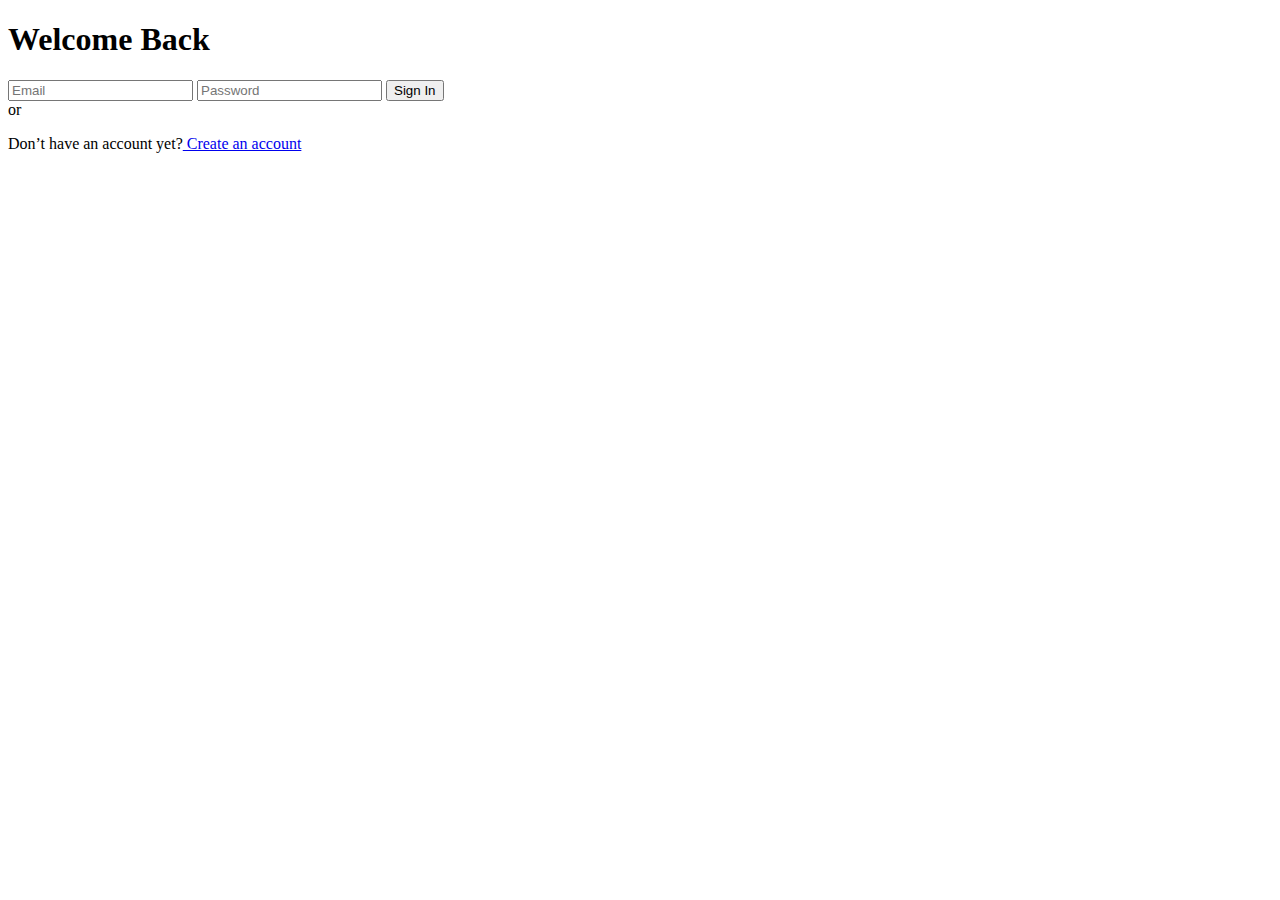
<file: login.html>
<!DOCTYPE html>
<html lang="en">
<head>
    <meta charset="UTF-8">
    <meta name="viewport" content="width=device-width, initial-scale=1.0">
    <title>Document</title>
    <link rel="stylesheet" href="login.css">
    <link rel="stylesheet" href="https://fonts.googleapis.com/css2?family=Material+Symbols+Outlined:opsz,wght,FILL,GRAD@20..48,100..700,0..1,-50..200" />
    <link rel="stylesheet" href="https://cdnjs.cloudflare.com/ajax/libs/font-awesome/6.3.0/css/all.min.css">
</head>
<body>
    <div class="container">
        <h1>Welcome Back</h1>
        <form>
          <input type="email" placeholder="Email" required class="inp-1">
          <input type="password" placeholder="Password" required class="inp-2">
          <button type="submit" class="btn">Sign In</button>
        </form>
      </div>

     

    <div class="orsection" id="orsection">
        
        or
       
    </div>

    <div class="googleicon">

    </div>
    <div class="facebookicon"></div>

    <p class="haveaccount">Don’t have an account yet?<a class="create-acc" href="pagefour.html"> Create an account</a> </p>
</body>
</html>
</file>
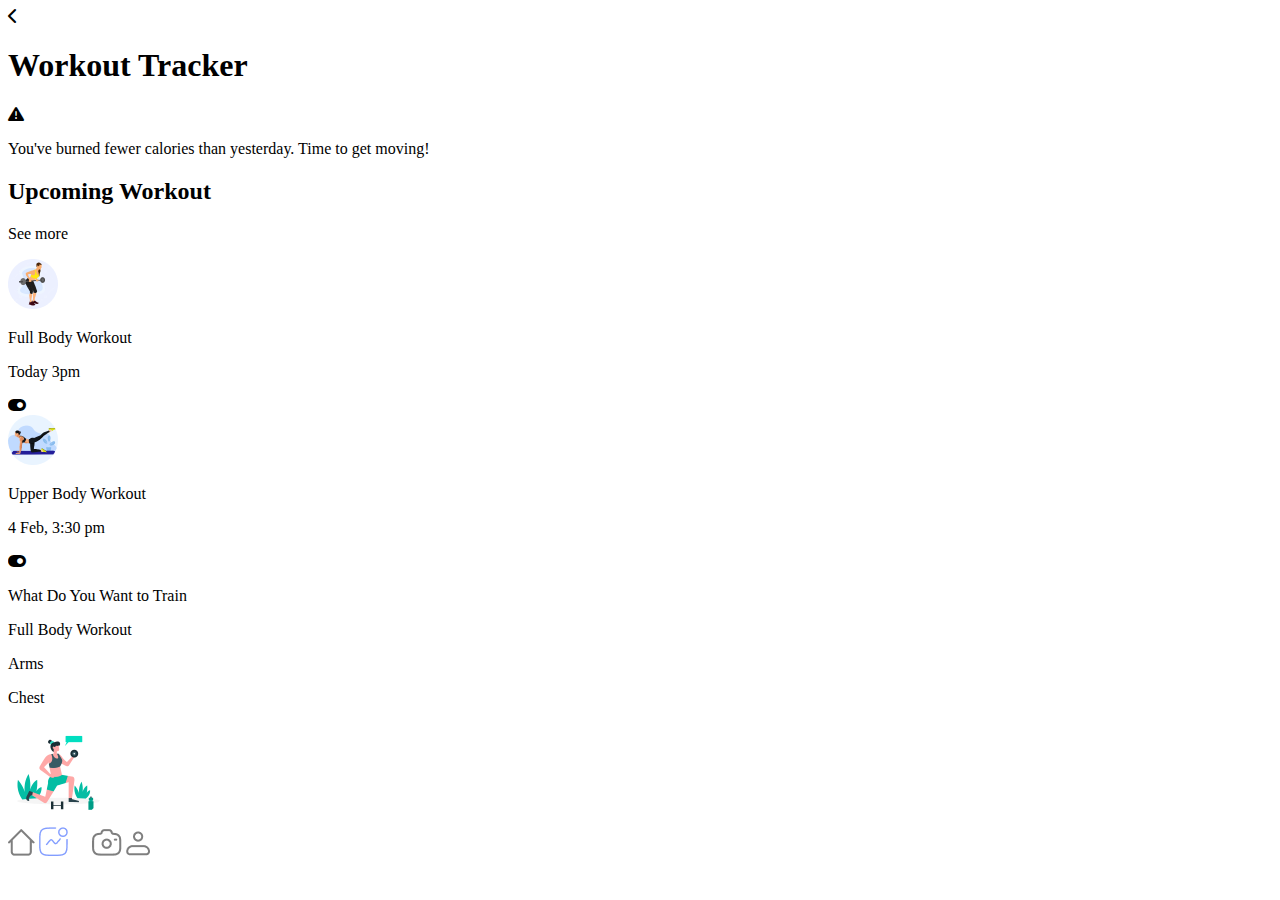
<file: pageeight.html>
<!DOCTYPE html>
<html lang="en">
<head>
    <meta charset="UTF-8">
    <meta name="viewport" content="width=device-width, initial-scale=1.0">
    <title>Document</title>
    <link rel="stylesheet" href="pageeight.css">
    <link rel="stylesheet" href="https://fonts.googleapis.com/css2?family=Material+Symbols+Outlined:opsz,wght,FILL,GRAD@20..48,100..700,0..1,-50..200" />
    <link rel="stylesheet" href="https://cdnjs.cloudflare.com/ajax/libs/font-awesome/6.3.0/css/all.min.css">
    
</head>
<body>
    <header>
        <div class="heading">
            <div class="chevron-left">
                <i class="fa-solid fa-chevron-left"></i>
            </div>
            <h1>
                Workout Tracker
            </h1>
        </div>
    </header>

    <section>
        <div class="warning">
            

            <i class="fa-solid fa-triangle-exclamation" id="alert"></i>
            <p class="warning-text">
                You've burned fewer calories than yesterday. Time to get moving! 
            </p>
        </div>
    </section>

    <section>
        <div class="upcoming-workout">
            <h2>
                Upcoming Workout
            </h2>
            <p class="see-more">See more</p>
        </div>
       
        <div class="card-1">
            <img class="card-1-img" src="./src/images/card-1.png" alt="">
            
                <p class="card-text-1">Full Body Workout</p>
                <p class="card-text-2">Today 3pm</p>

                <i class="fa-solid fa-toggle-on"></i>
        </div>

        <div class="card-2">
            <img class="card-2-img" src="./src/images/card-2.png" alt="">
            
                <p class="card-text-2-1">Upper Body Workout</p>
                <p class="card-text-2-2">4 Feb, 3:30 pm</p>

                <i class="fa-solid fa-toggle-on"></i>
        </div>

    </section>

    <section>
        <p class="train-text-que">What Do You Want to Train</p>

        <div class="box-1">
            <div class="box-1-titles">
                <p class="box-1-title-1">Full Body Workout</p>
                <p class="box-1-title-2">Arms</p>
                <p class="box-1-title-3">Chest</p>
            </div>
            <div class="box-1-img">
                <img class="box-1-img-1" src="./src/images/box-1-img-1.png" alt="">
            </div>
        </div>
    </section>

   
        <div class="footer">
            <div class="footer-icons">
                
                <img class="img-icon-1" src="./src/images/home.png" alt="">
               <img class="img-icon-2" src="./src/images/graph.png" alt="">
               <span class="search">
                <i class="fa-solid  fa-magnifying-glass" style="color: #ffffff;" id="search-icon"></i>
               </span>
               <img class="img-icon-3" src="./src/images/camera.png" alt="">
               <img class="img-icon-4" src="./src/images/person.png" alt="">
            </div>
        </div>
   
</body>
</html>
</file>
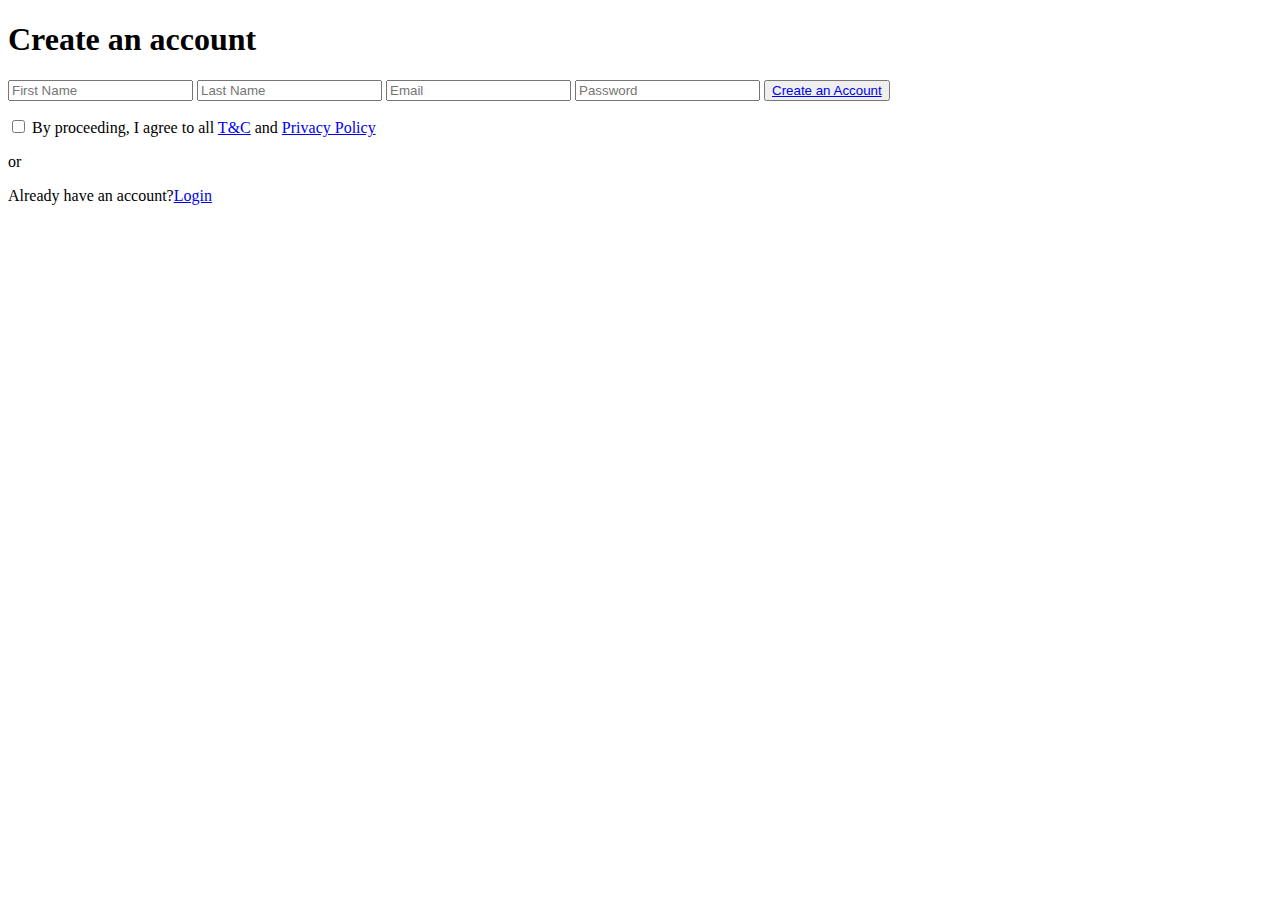
<file: pagefour.html>
<!DOCTYPE html>
<html lang="en">
<head>
    <meta charset="UTF-8">
    <meta name="viewport" content="width=device-width, initial-scale=1.0">
    <title>Document</title>
    <link rel="stylesheet" href="pagefour.css">
    <link rel="stylesheet" href="https://fonts.googleapis.com/css2?family=Material+Symbols+Outlined:opsz,wght,FILL,GRAD@20..48,100..700,0..1,-50..200" />
    <link rel="stylesheet" href="https://cdnjs.cloudflare.com/ajax/libs/font-awesome/6.3.0/css/all.min.css">
</head>
<body>
    <div class="container">
        <h1>Create an account</h1>
        <form>
          <input type="text" placeholder="First Name" required class="inp-1">
          <input type="text" placeholder="Last Name" required class="inp-2">
          <input type="email" placeholder="Email" required class="inp-3">
          <input type="password" placeholder="Password" required class="inp-4">
          <button type="submit" class="btn"><a class="page6Redirect" href="pagesix.html">Create an Account</a> </button>
        </form>
      </div>

      <div class="account-warnings">
            
        <p class="agree-message">
            <input type="checkbox" name="acceptance" id="acceptance">
            By proceeding, I agree to all <a href="#">T&C</a>  and <a href="#">Privacy Policy</a></p>
    </div>

    <div class="orsection" id="orsection">
        
        or
       
    </div>

    <div class="googleicon">

    </div>
    <div class="facebookicon"></div>
<div class="account" >
  <p class="haveaccount">Already have an account?<a class="login" href="login.html">Login</a> </p>
</div>
    
</body>
</html>
</file>
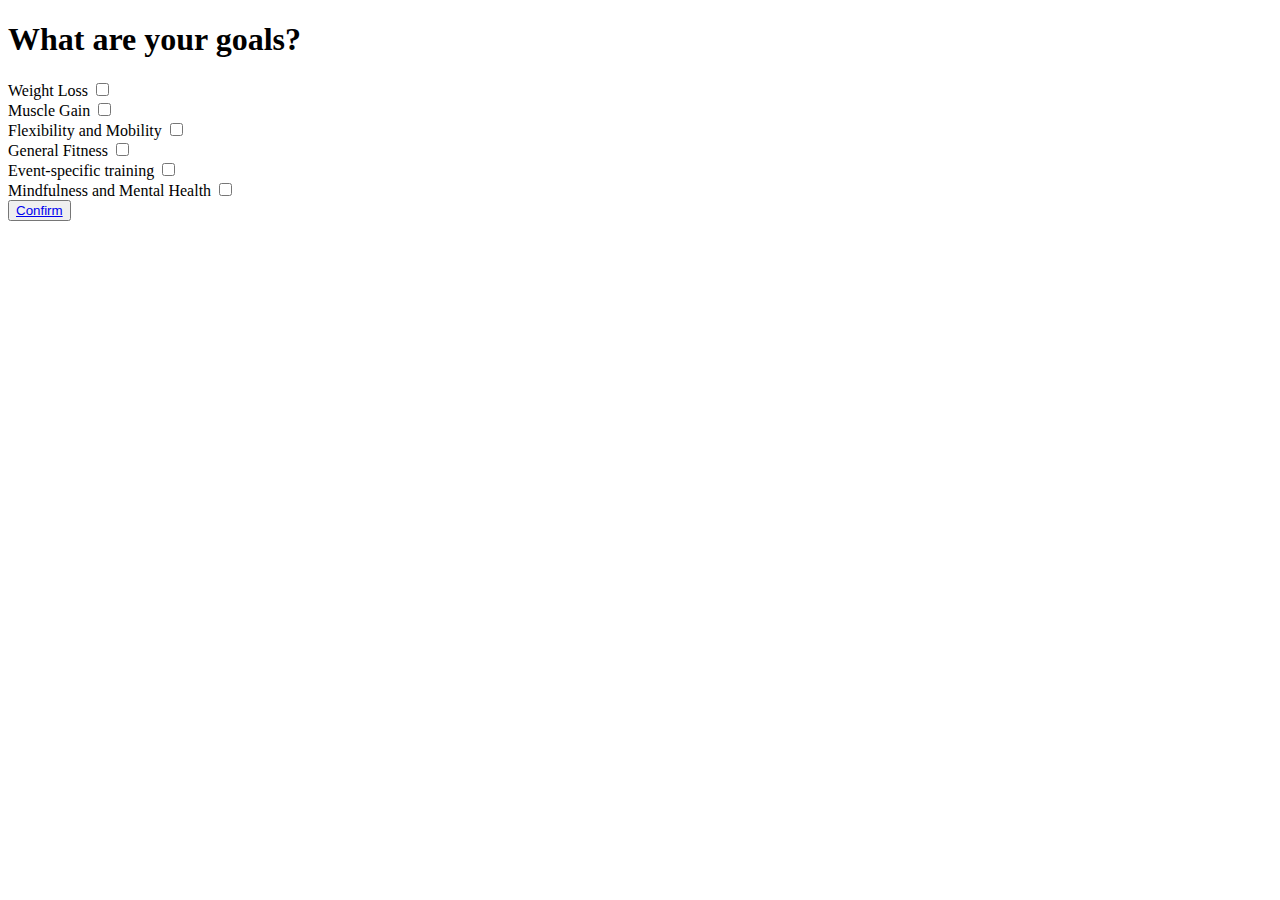
<file: pagesix.html>
<!DOCTYPE html>
<html lang="en">
<head>
    <meta charset="UTF-8">
    <meta name="viewport" content="width=device-width, initial-scale=1.0">
    <title>Document</title>
    <link rel="stylesheet" href="pagesix.css">
    <link rel="stylesheet" href="https://fonts.googleapis.com/css2?family=Material+Symbols+Outlined:opsz,wght,FILL,GRAD@20..48,100..700,0..1,-50..200" />
    <link rel="stylesheet" href="https://cdnjs.cloudflare.com/ajax/libs/font-awesome/6.3.0/css/all.min.css">
</head>
<body>
    <h1> What are your goals?</h1>
    <form>
        <div class="goal-container">
          <div class="goal-item">
            <label for="goal1">Weight Loss</label>
            <input type="checkbox" id="goal1" name="goal1" value="Weight Loss">
            
          </div>
          <div class="goal-item">
            <label for="goal2">Muscle Gain</label>
            <input type="checkbox" id="goal2" name="goal2" value="Muscle Gain">
            
          </div>
          <div class="goal-item">
            <label for="goal3">Flexibility and Mobility</label>
            <input type="checkbox" id="goal3" name="goal3" value="Flexibility and Mobility">
            
          </div>
          <div class="goal-item">
            <label for="goal4">General Fitness</label>
            <input type="checkbox" id="goal4" name="goal4" value="General Fitness">
            
          </div>
          <div class="goal-item">
            <label for="goal5">Event-specific training</label>
            <input type="checkbox" id="goal5" name="goal5" value="Event-specific training">
            
          </div>
          <div class="goal-item">
            <label for="goal6">Mindfulness and Mental Health</label>
            <input type="checkbox" id="goal6" name="goal6" value="Mindfulness and Mental Health">
            
          </div>
        </div>
        <button type="submit" class="btn"><a class="page6Redirect" href="pageeight.html">Confirm</a> </button>
      </form>
</body>
</html>
</file>
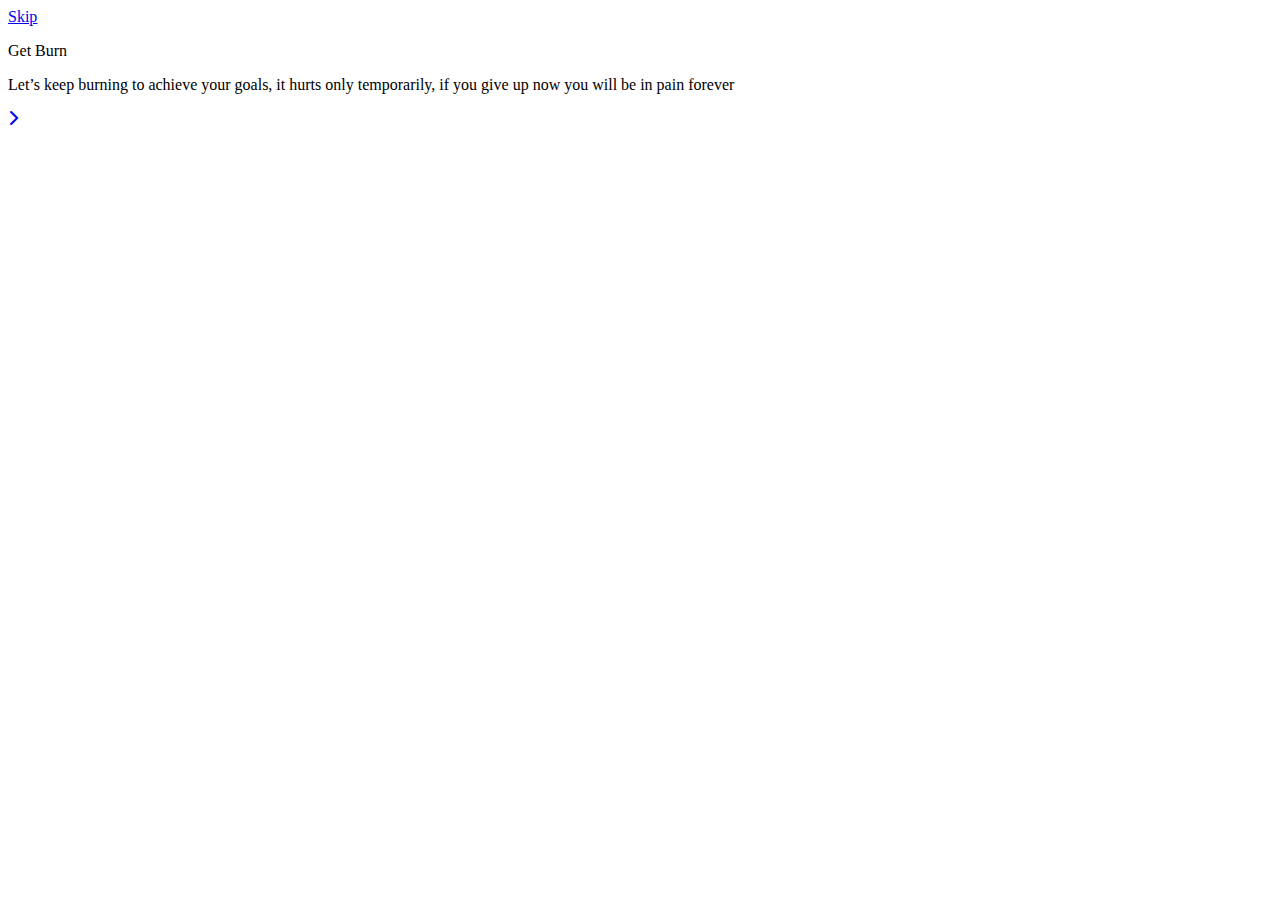
<file: pagetwo.html>
<!DOCTYPE html>
<html lang="en">
<head>
    <meta charset="UTF-8">
    <meta name="viewport" content="width=device-width, initial-scale=1.0">
    <title>Track Your Goal</title>
    <link rel="stylesheet" href="pagetwo.css">
    <link rel="stylesheet" href="https://fonts.googleapis.com/css2?family=Material+Symbols+Outlined:opsz,wght,FILL,GRAD@20..48,100..700,0..1,-50..200" />
    <link rel="stylesheet" href="https://cdnjs.cloudflare.com/ajax/libs/font-awesome/6.3.0/css/all.min.css">
</head>
<body>
    <header>
        <nav>
            <a href="#" class="skip">
                Skip
            </a>
        </nav>
    </header>

    <section>
        <div class="hero-image">
        </div>
    </section>

    <section>
        <p class="sideHeading">Get Burn</p>
        <p>Let’s keep burning to achieve your goals, it hurts only temporarily, if you give up now you will be in pain forever
            </p>
    </section>

    <footer>
            <a class="next-icon" href="pagefour.html">
                <i class="fa-solid fa-chevron-right" id="chevron"></i>
            </a>
            
        </div>
    </footer>

</body>
</html>
</file>
<file: login.css>
@import url('https://fonts.googleapis.com/css2?family=Montserrat:ital,wght@0,100..900;1,100..900&display=swap');

@media (max-width: 600px) {

body{
    background-color: #FCFCFC;
    font-family: 'Montserrat';
}
h1{
    /* Create an account */

position: absolute;
width: 263px;
height: 23px;
left: 16px;
top: 68px;

font-style: normal;
font-weight: 600;
font-size: 20px;
line-height: 23px;

color: #2C2B2B;


}


.inp-1{
    /* Rectangle 688 */

position: absolute;
width: 333px;
height: 50px;
left: 16px;
top: 135px;

background: #F1F1F1;
border-radius: 12px;
border: none;
}
.inp-2{
    
position: absolute;
width: 333px;
height: 50px;
left: 16px;
top: 209px;

background: #F1F1F1;
border-radius: 12px;
border: none;
}

.btn{
    /* Rectangle 692 */
border: none;
position: absolute;
width: 333px;
height: 50px;
left: 16px;
top: 574px;
background: linear-gradient(270deg, #7B91FF 0%, #95BEFF 100%);
border-radius: 12px;
/* Create an Account */
font-style: normal;
font-weight: 600;
font-size: 16px;
line-height: 20px;
/* identical to box height */
text-align: center;

color: #FFFFFF;
}

.orsection{
    /* Line 1 */
/* Or */

position: absolute;
width: 15px;
height: 15px;
left: calc(50% - 15px/2 + 1px);
top: 646px;
font-family: 'Montserrat';
font-style: normal;
font-weight: 500;
font-size: 12px;
line-height: 15px;
/* identical to box height */

color: #2C2B2B;


}

/* Rectangle 2129 */
.googleicon{
    box-sizing: border-box;

    position: absolute;
    width: 44px;
    height: 44px;
    left: 134px;
    top: 686px;
    background: url(./src/images/google.png);
    background-repeat: no-repeat;
background-position: center;
    border: 1px solid #7F7F7F;
    border-radius: 8px;    
}
.facebookicon{
    /* Rectangle 2130 */

box-sizing: border-box;
background: url(./src/images/facebook.png);
background-repeat: no-repeat;
background-position: center;
position: absolute;
width: 44px;
height: 44px;
left: 196px;
top: 686px;

border: 1px solid #7F7F7F;
border-radius: 8px;

}

.haveaccount{
    /* Don’t have an account yet? Create an account */

position: absolute;
width: 281px;
height: 15px;
left: calc(50% - 281px/2);
top: 756px;

font-family: 'Montserrat';
font-style: normal;
font-weight: 500;
font-size: 12px;
line-height: 15px;
/* identical to box height */
text-decoration-line: underline;
padding-bottom: 25px;
color: #2C2B2B;


}

.create-acc{
    /* Already have an account? Login */

font-family: 'Montserrat';
font-style: normal;
font-weight: 500;
font-size: 12px;
line-height: 15px;
/* identical to box height */
text-decoration-line: underline;
color: #819CFF;
}
}
</file>
<file: pageeight.css>
@import url('https://fonts.googleapis.com/css2?family=Montserrat:ital,wght@0,100..900;1,100..900&display=swap');

@media (max-width: 600px) {

body{
    background-color: #FCFCFC;
    font-family: 'Montserrat';
}


h1{
    position: absolute;
width: 172px;
height: 24px;
left: calc(50% - 172px/2 - 0.5px);
top: 68px;

font-family: 'Montserrat';
font-style: normal;
font-weight: 600;
font-size: 20px;
line-height: 24px;
text-align: center;

color: #2C2B2B;

}


.chevron-left{
    /* chevron-left */

/* chevron-left */

position: absolute;
width: 20px;
height: 20px;
left: calc(50% - 343px/2);;
top: 83px;

background: #F1F1F1;
border-radius: 3px;
}

.fa-chevron-left{
    /* Vector */

position: absolute;
left: 26%;
right: 25%;
top: 10%;
bottom: 30%;
}

.warning{
    /* Frame 17 */

box-sizing: border-box;

position: absolute;
width: 328.75px;
height: 70px;
left: calc(50% - 343px/2);
top: 287.31px;

background: linear-gradient(90.07deg, rgba(129, 157, 255, 0.28) 5.94%, rgba(16, 16, 16, 0) 76.45%);
border: 1.0178px solid rgba(69, 69, 69, 0.04);
backdrop-filter: blur(20.3561px);
/* Note: backdrop-filter has minimal browser support */
border-radius: 10px;

}

.warning-text{
    /* You've burned fewer calories than yesterday. Time to get moving! */

position: absolute;
width: 281px;
height: 30px;
left: 40px;
top: 9.69px;

font-family: 'Montserrat';
font-style: normal;
font-weight: 500;
font-size: 12.5697px;
line-height: 15px;

color: #2C2B2B;


}

#alert{
/* alert-triangle */
position: absolute;
width: 20px;
height: 20px;
font-size: 20px;
left: 10px;
top: 25.69px;
/* Vector */
color: rgba(126, 150, 255, 1);
}


h2{
    /* Upcoming Workout */

position: absolute;
width: 164px;
height: 20px;
left: calc(50% - 164px/2 - 89.5px);
top: 392px;

font-family: 'Montserrat';
font-style: normal;
font-weight: 600;
font-size: 16px;
line-height: 20px;
/* identical to box height */

color: #2C2B2B;

}
.see-more{
/* See more */

position: absolute;
width: 58px;
height: 15px;
left: 300px;
top: 394px;

font-family: 'Montserrat';
font-style: normal;
font-weight: 500;
font-size: 12px;
line-height: 15px;
/* identical to box height */

color: #7F7F7F;
}

.card-1{
/* Rectangle 4530 */

position: absolute;
width: 343px;
height: 75px;
left: calc(50% - 343px/2);
top: 428px;

background: #FFFFFF;
box-shadow: -4px 8px 25px -8px rgba(0, 0, 0, 0.15);
border-radius: 12px;

}
.card-1-img{
    /* Ellipse 53 */
position: absolute;
width: 50px;
height: 50px;
left: 25px;
top: 15px;
}

.card-text-1{
    
position: absolute;
width: 114px;
height: 15px;
left: 91px;
top: 9px;

font-family: 'Montserrat';
font-style: normal;
font-weight: 500;
font-size: 12px;
line-height: 15px;
/* identical to box height */

color: #2C2B2B;

}

.card-text-2{
    /* Today 3pm */

position: absolute;
width: 56px;
height: 12px;
left: 91px;
top: 33px;

font-family: 'Montserrat';
font-style: normal;
font-weight: 500;
font-size: 10px;
line-height: 12px;

color: #7F7F7F;


}

.fa-toggle-on{
    /* Toggle */

position: absolute;
width: 40px;
height: 20px;
left: 303px;
top: 30px;
font-size: 1.5rem;

}

.card-2{
    /* Rectangle 4531 */

position: absolute;
width: 343px;
height: 75px;
left: calc(50% - 343px/2);
top: 519px;

background: #FFFFFF;
box-shadow: -4px 8px 25px -8px rgba(0, 0, 0, 0.15);
border-radius: 12px;

}

.card-2-img{
    /* Ellipse 53 */
position: absolute;
width: 50px;
height: 50px;
left: 25px;
top: 15px;
}

.card-text-2-1{
    
    position: absolute;
    width: 154px;
    height: 15px;
    left: 91px;
    top: 9px;
    
    font-family: 'Montserrat';
    font-style: normal;
    font-weight: 500;
    font-size: 12px;
    line-height: 15px;
    /* identical to box height */
    
    color: #2C2B2B;
    
    }
    
    .card-text-2-2{
        /* Today 3pm */
    
    position: absolute;
    width: 86px;
    height: 12px;
    left: 91px;
    top: 33px;
    
    font-family: 'Montserrat';
    font-style: normal;
    font-weight: 500;
    font-size: 10px;
    line-height: 12px;
    color: #7F7F7F;
    }
    
    .train-text-que{
        /* What Do You Want to Train */
padding-top: 20px;
position: absolute;
width: 225px;
height: 20px;
left: calc(50% - 225px/2 - 58px);
top: 611px;
font-family: 'Montserrat';
font-style: normal;
font-weight: 600;
font-size: 16px;
line-height: 20px;
/* identical to box height */
color: #2C2B2B;
    }

    .box-1{
        /* Rectangle 4532 */

position: absolute;
width: 343px;
height: 124px;
left: calc(50% - 343px/2);
top: 687px;

background: rgba(140, 177, 255, 0.6);
box-shadow: -4px 8px 25px -8px rgba(0, 0, 0, 0.15);
border-radius: 12px;

    }

    .box-1-title-1{
        /* Full Body Workout */

position: absolute;
width: 114px;
height: 15px;
left: 32px;
top: 10px;

font-family: 'Montserrat';
font-style: normal;
font-weight: 500;
font-size: 12px;
line-height: 15px;
/* identical to box height */

color: #2C2B2B;


    }
.box-1-title-2{
        /* Arms */

position: absolute;
width: 27px;
height: 12px;
left: 32px;
top: 35px;

font-family: 'Montserrat';
font-style: normal;
font-weight: 500;
font-size: 10px;
line-height: 12px;

color: #2C2B2B;


    }

    
    .box-1-title-3{
        /* Rectangle 4532 */

position: absolute;
width: 343px;
height: 124px;
left: 32px;
top:  48px;
font-family: 'Montserrat';
font-style: normal;
font-weight: 500;
font-size: 10px;
line-height: 12px;

color: #2C2B2B;
    }

    .box-1-img-1{
/* Ellipse 55 */

position: absolute;
width: 100px;
height: 100px;
left: 235px;
top: 13px;
    }
    .footer{
        /* Rectangle 2132 */

position: absolute;
width: 374px;
height: 106px;
left: 0px;
top: 785px;

background: #FFFFFF;

    }

    .footer-icons{
        /* Group 5 */

position: absolute;
width: 317px;
height: 27.22px;
left: calc(50% - 317px/2);
top: 7px;


    }
.img-icon-1{
    /* Vector */

/* Vector */

position: absolute;
left: 7.73%;
right: 85.18%;
top: 93.26%;
bottom: 3.42%;
}


.img-icon-2{
    /* Vector */

/* Group */

position: absolute;
left: 25.01%;
right: 67.73%;
top: 93.26%;
bottom: 3.34%;


}
.img-icon-3{
/* Group */

/* Vector */

position: absolute;
left: 67.21%;
right: 24.99%;
top: 93.26%;
bottom: 3.42%;


}
.img-icon-4{
/* Group */

position: absolute;
left: 86.46%;
right: 7.73%;
top: 93.56%;
bottom: 3.72%;


}

.search{
    /* Group 1 */

position: absolute;
width: 83px;
height: 83px;
left: calc(50% - 63px/2);
border-radius: 50%;
top: -40px;
background: linear-gradient(90.95deg, #DEE5FF 0.79%, #809AFF 99.18%);
filter: drop-shadow(0px 4px 6.5px rgba(0, 0, 0, 0.15));

}

#search-icon{
    /* Vector */

position: absolute;
width: 20.16px;
height: 20.16px;
left: calc(50% - 20.16px/2 - 0.42px);
top: 40%;
font-size: 1.3rem;
}
}
</file>
<file: pagefour.css>
@import url('https://fonts.googleapis.com/css2?family=Montserrat:ital,wght@0,100..900;1,100..900&display=swap');

@media (max-width: 600px) {

body{
    background-color: #FCFCFC;
    font-family: 'Montserrat';
    
}
h1{
    /* Create an account */

position: absolute;
width: 263px;
height: 23px;
left: 16px;
top: 68px;

font-style: normal;
font-weight: 600;
font-size: 20px;
line-height: 23px;

color: #2C2B2B;


}


.inp-1{
    /* Rectangle 688 */

position: absolute;
width: 335px;
width: 330px;

height: 50px;
left: 16px;
top: 135px;

background: #F1F1F1;
border-radius: 12px;
border: none;
}
.inp-2{
    
position: absolute;

width: 335px;

width:  330px;

height: 50px;
left: 16px;
top: 209px;

background: #F1F1F1;
border-radius: 12px;
border: none;
}
.inp-3{
    /* Rectangle 690 */

position: absolute;

width: 335px;

width:  330px;

height: 50px;
left: 16px;
top: 283px;

background: #F1F1F1;
border-radius: 12px;
border: none;
}
.inp-4{
    /* Rectangle 691 */

position: absolute;

width: 335px;

width:  330px;

height: 50px;
left: 16px;
top: 357px;

background: #F1F1F1;
border-radius: 12px;
border: none;
}

.btn {
    /* Rectangle 692 */
border: none;
position: absolute;

width: 335px;

width:  330px;

height: 50px;
left: 16px;
top: 574px;
background: linear-gradient(270deg, #7B91FF 0%, #95BEFF 100%);
border-radius: 12px;


}
/* Create an Account */
.page6Redirect{
    font-style: normal;
    font-weight: 600;
    font-size: 16px;
    line-height: 20px;
    /* identical to box height */
    text-align: center;
    text-decoration: none;
    color: #FFFFFF;
}


.agree-message{
    /* By proceeding, I agree to all T&C and Privacy Policy */

position: absolute;
width: 307px;
height: 21px;
left: 46px;
top: 431px;
display: flex;
flex-wrap: wrap;
align-items: center;
justify-content: center;
font-family: 'Montserrat';
font-style: normal;
font-weight: 500;
font-size: 12px;
line-height: 177.9%;
/* or 21px */
display: flex;
align-items: center;

color: #7F7F7F;


}


.orsection{
    /* Line 1 */
/* Or */

position: absolute;
width: 15px;
height: 15px;
left: calc(50% - 15px/2 + 1px);
top: 646px;
font-family: 'Montserrat';
font-style: normal;
font-weight: 500;
font-size: 12px;
line-height: 15px;
/* identical to box height */

color: #2C2B2B;


}

/* Rectangle 2129 */
.googleicon{
    box-sizing: border-box;

    position: absolute;
    width: 44px;
    height: 44px;
    left: 134px;
    top: 686px;
    background: url(./src/images/google.png);
    background-repeat: no-repeat;
background-position: center;
    border: 1px solid #7F7F7F;
    border-radius: 8px;    
}
.facebookicon{
    /* Rectangle 2130 */

box-sizing: border-box;
background: url(./src/images/facebook.png);
background-repeat: no-repeat;
background-position: center;
position: absolute;
width: 44px;
height: 44px;
left: 196px;
top: 686px;

border: 1px solid #7F7F7F;
border-radius: 8px;

}

.haveaccount{
    position: absolute;

      width: 230px;

      width: 185px;

      height: 15px;
      left: calc(50% - 195px/2);
      top: 756px;
      
      font-family: 'Montserrat';
      font-style: normal;
      font-weight: 500;
      font-size: 12px;
      line-height: 15px;
      /* identical to box height */
      padding-bottom: 25px;
      color: #2C2B2B;
}

.login{
    /* Already have an account? Login */

font-family: 'Montserrat';
font-style: normal;
font-weight: 500;
font-size: 12px;
line-height: 15px;
/* identical to box height */
text-decoration-line: underline;
color: #819CFF;
}

}
</file>
<file: pagesix.css>
@import url('https://fonts.googleapis.com/css2?family=Montserrat:ital,wght@0,100..900;1,100..900&display=swap');

@media (max-width: 600px) {
    h1{
        position: absolute;
        width: 219px;
        height: 24px;
        left: calc(50% - 219px/2);
        top: 68px;
        
        font-family: 'Montserrat';
        font-style: normal;
        font-weight: 600;
        font-size: 20px;
        line-height: 24px;
        
        color: #2C2B2B;
    }
    body {
        display: flex;
        justify-content: center;
        align-items: center;
        height: 100vh;
        
        margin: 0;
      }
      form{
        margin-top: 80px;
      }
      
      .goal-container {
        display: flex;
        flex-wrap: wrap;
        justify-content: center;
        margin-top: 30px;
      }
      
      .goal-item {
        display: flex;
        align-items: center;
        justify-content: space-between;
        /* Rectangle 688 */
width:  330px;
height: 50px;
padding: 5px;
margin-bottom: 10px;
background: #F1F1F1;
border-radius: 12px;

      }
      label{
        font-family: Montserrat;
        font-weight: 600;
        font-size: 12px;
        
      }
      
      .goal-item input[type="checkbox"] {
        margin-right: 10px;
        width: 22px;
        height: 22px;
        
      }
      
      .btn {
        /* Rectangle 692 */
    border: none;
    position: absolute;
    width: 330px;
    height: 50px;
    left: 16px;
    top: 700px;
    background: linear-gradient(270deg, #7B91FF 0%, #95BEFF 100%);
    border-radius: 12px;
    
    
    }
    .page6Redirect{
        font-style: normal;
        font-weight: 600;
        font-size: 16px;
        line-height: 20px;
        /* identical to box height */
        text-align: center;
        text-decoration: none;
        color: #FFFFFF;
        padding-bottom: 3rem;
    }
      
      

}

      .confirm-btn:hover {
        background-color: #45a049;
      }
</file>
<file: pagetwo.css>
@import url('https://fonts.googleapis.com/css2?family=Montserrat:ital,wght@0,100..900;1,100..900&display=swap');

@media (max-width: 600px) {
    body{
        background-color: #FCFCFC;
    }
    .skip{
        /* Skip */
position: absolute;
width: 36px;
height: 20px;
left: 323px;
top: 44px;

font-family: 'Montserrat';
font-style: normal;
font-weight: 500;
font-size: 16px;
line-height: 20px;
/* identical to box height */
text-decoration-line: underline;
color: #9FB2FF;
    }
    .hero-image{
        
   /* image 16 */

position: absolute;
width: 352px;
height: 234.61px;
left: calc(50% - 352px/2 - 0.5px);
top: 156px;
background: url(./src/images/2home.png);
    }

    /* Track Your Goal */
.sideHeading{
    /* Track Your Goal */

position: absolute;
width: 160px;
height: 24px;
left: 16px;
top: 499px;

font-family: 'Montserrat';
font-style: normal;
font-weight: 600;
font-size: 20px;
line-height: 24px;

color: #2C2B2B;


}

p{
    position: absolute;
    width: 343px;
    height: 60px;
    left: 16px;
    top: 538px;
    
    font-family: 'Montserrat';
    font-style: normal;
    font-weight: 500;
    font-size: 16px;
    line-height: 20px;
    
    color: #787878;
            
}

.next-icon{

    position: absolute;
    width: 60px;
    height: 60px;
    left: 299px;
    top: 696px;
    border-width: 0px 0px 0px 0px;
    border-style: solid;
    border-color: #89A1FF;
    border-radius: 50%;
    background: linear-gradient(90.95deg, #DEE5FF 0.79%, #809AFF 99.18%);
    }
    /* chevron-right */
    #chevron{
        
        position: absolute;
        left: 25px;
        top: 23px;
        width: 24px;
        height: 24px;
        color: #FFFFFF;
        padding-bottom: 3rem;
    }
}
</file>
